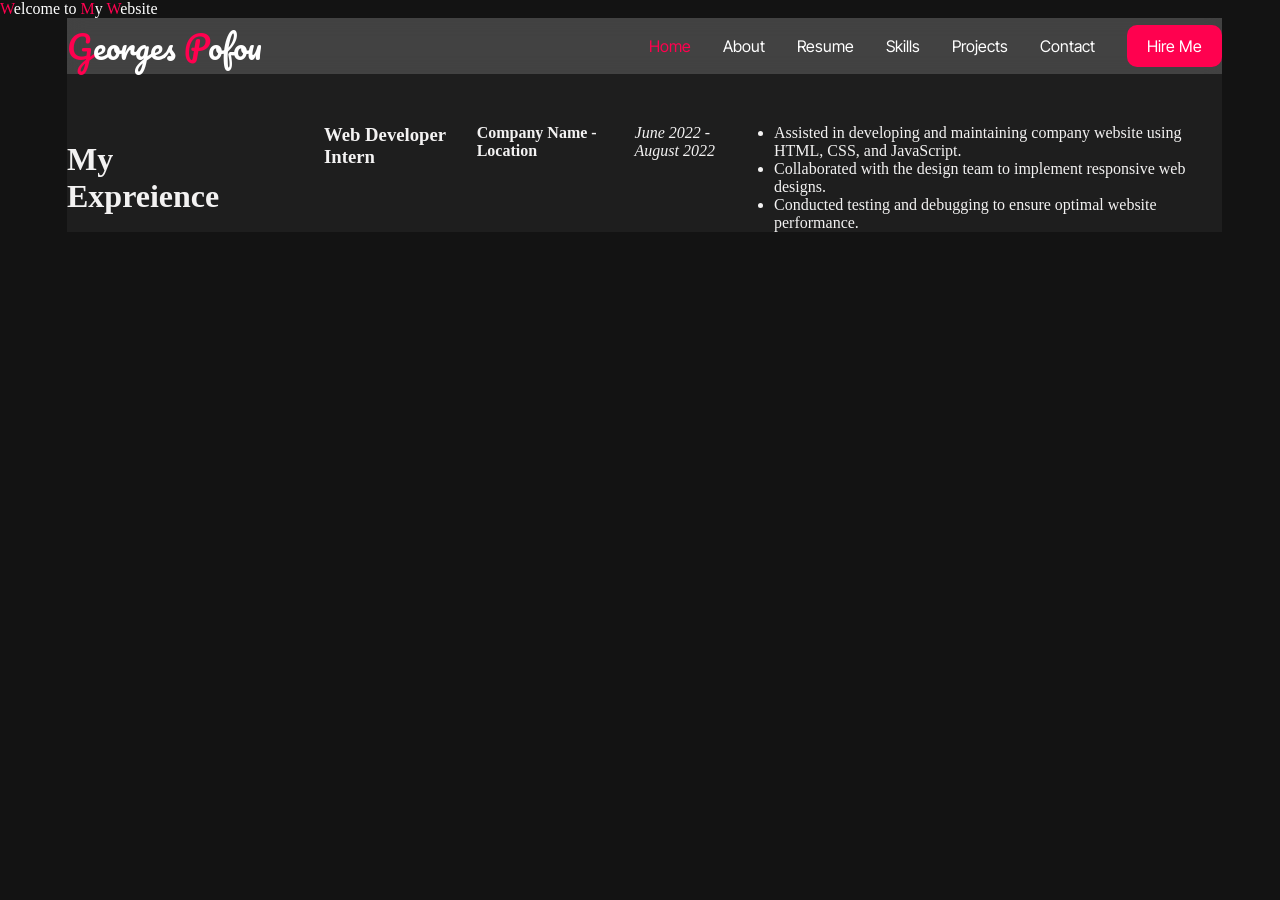
<file: Resume/index.html>
<!DOCTYPE html>
<html lang="en">
<head>
    <meta charset="UTF-8">
    <meta name="viewport" content="width=device-width, initial-scale=1.0">
    <title>Resume</title>
    <link rel="stylesheet" href="index.css">
</head>
<body>
<p class="wlcome">
      <span>W</span>elcome to <span>M</span>y <span>W</span>ebsite
    </p>

   <header class="navbar-container">
      <div class="logo"><span>G</span>eorges <span>P</span>ofou</div>
      <nav class="nav-items">
        <ul>
          <li><a class="home" href="../index.html">Home</a></li>
          <li><a href="../AboutMe/About.html">About</a></li>
          <li><a href="../Resume/index.html">Resume</a></li>
          <li><a href="../Skills/Skill.html">Skills</a></li>
          <li><a href="../Projects/project.html">Projects</a></li>
          <li><a href="../ContactForm/contact.html">Contact</a></li>
          <li><a class="btn hireMe" href="../ContactForm/contact.html">Hire Me</a></li>
        </ul>
      </nav>
    </header>
    <main>
        <div class="myExperience">
            <div class="exp">
                <h1>My Expreience</h1>
            </div>
            <div class="experienceDetails">

                <h3>Web Developer Intern</h2>
                <h4>Company Name - Location</h3>
                <p><em>June 2022 - August 2022</em></p>
                <ul>
                    <li>Assisted in developing and maintaining company website using HTML, CSS, and JavaScript.</li>
                    <li>Collaborated with the design team to implement responsive web designs.</li>
                    <li>Conducted testing and debugging to ensure optimal website performance.</li>
                </ul>
            </div>
        </div>
        <div class="myducation"></div>
    </main>
</body>
</html>
</file>
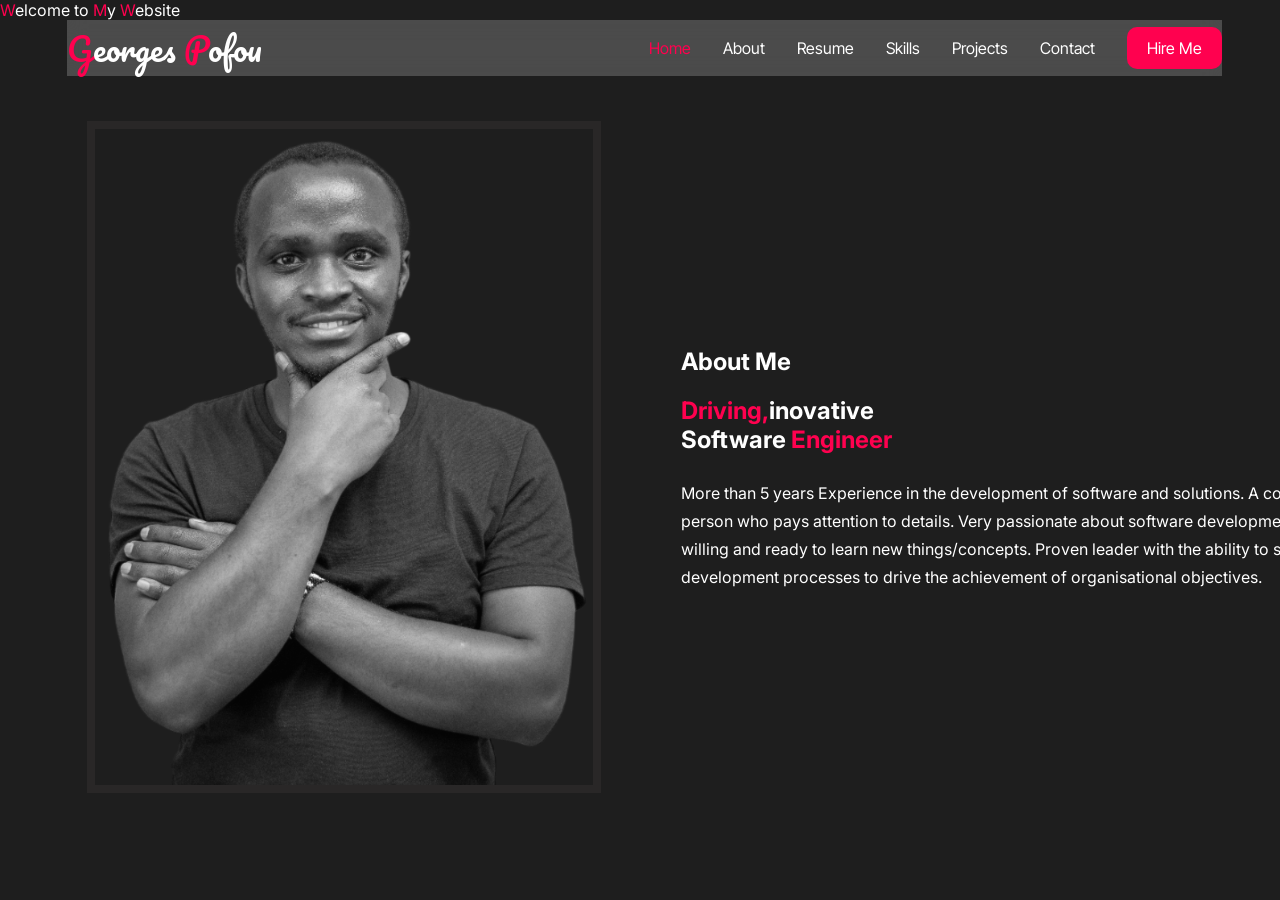
<file: AboutMe/About.html>
<!DOCTYPE html>
<html lang="en">
  <head>
    <meta charset="UTF-8" />
    <meta name="viewport" content="width=device-width, initial-scale=1.0" />
    <title>About Me</title>
    <link rel="stylesheet" href="About.css" />
  </head>
  <body>
    <p class="wlcome">
      <span>W</span>elcome to <span>M</span>y <span>W</span>ebsite
    </p>

    <header class="navbar-container">
      <div class="logo"><span>G</span>eorges <span>P</span>ofou</div>
      <nav class="nav-items">
        <ul>
          <li><a class="home" href="../index.html">Home</a></li>
          <li><a href="../AboutMe/About.html">About</a></li>
          <li><a href="../Resume/index.html">Resume</a></li>
          <li><a href="../Skills/Skill.html">Skills</a></li>
          <li><a href="../Projects/project.html">Projects</a></li>
          <li><a href="../ContactForm/contact.html">Contact</a></li>
          <li>
            <a class="btn hireMe" href="../ContactForm/contact.html">Hire Me</a>
          </li>
        </ul>
      </nav>
    </header>
    <main class="about-container">
      <section class="lef-col">
        <img src="asset/about img1.svg" alt="" srcset="" />
      </section>
      <section class="right-col">
        <h1>About Me</h1>
        <div>
          <h1><span>Driving,</span>inovative</h1>
          <h2>Software <span>Engineer</span></h2>
        </div>
        <div class="description">
          <p>
            More than 5 years Experience in the development of software and
            solutions. A conscientious person who pays attention to details.
            Very passionate about software development, always willing and ready
            to learn new things/concepts. Proven leader with the ability to
            streamline development processes to drive the achievement of
            organisational objectives.
          </p>
        </div>
      </section>
    </main>
    <footer></footer>
  </body>
</html>
</file>
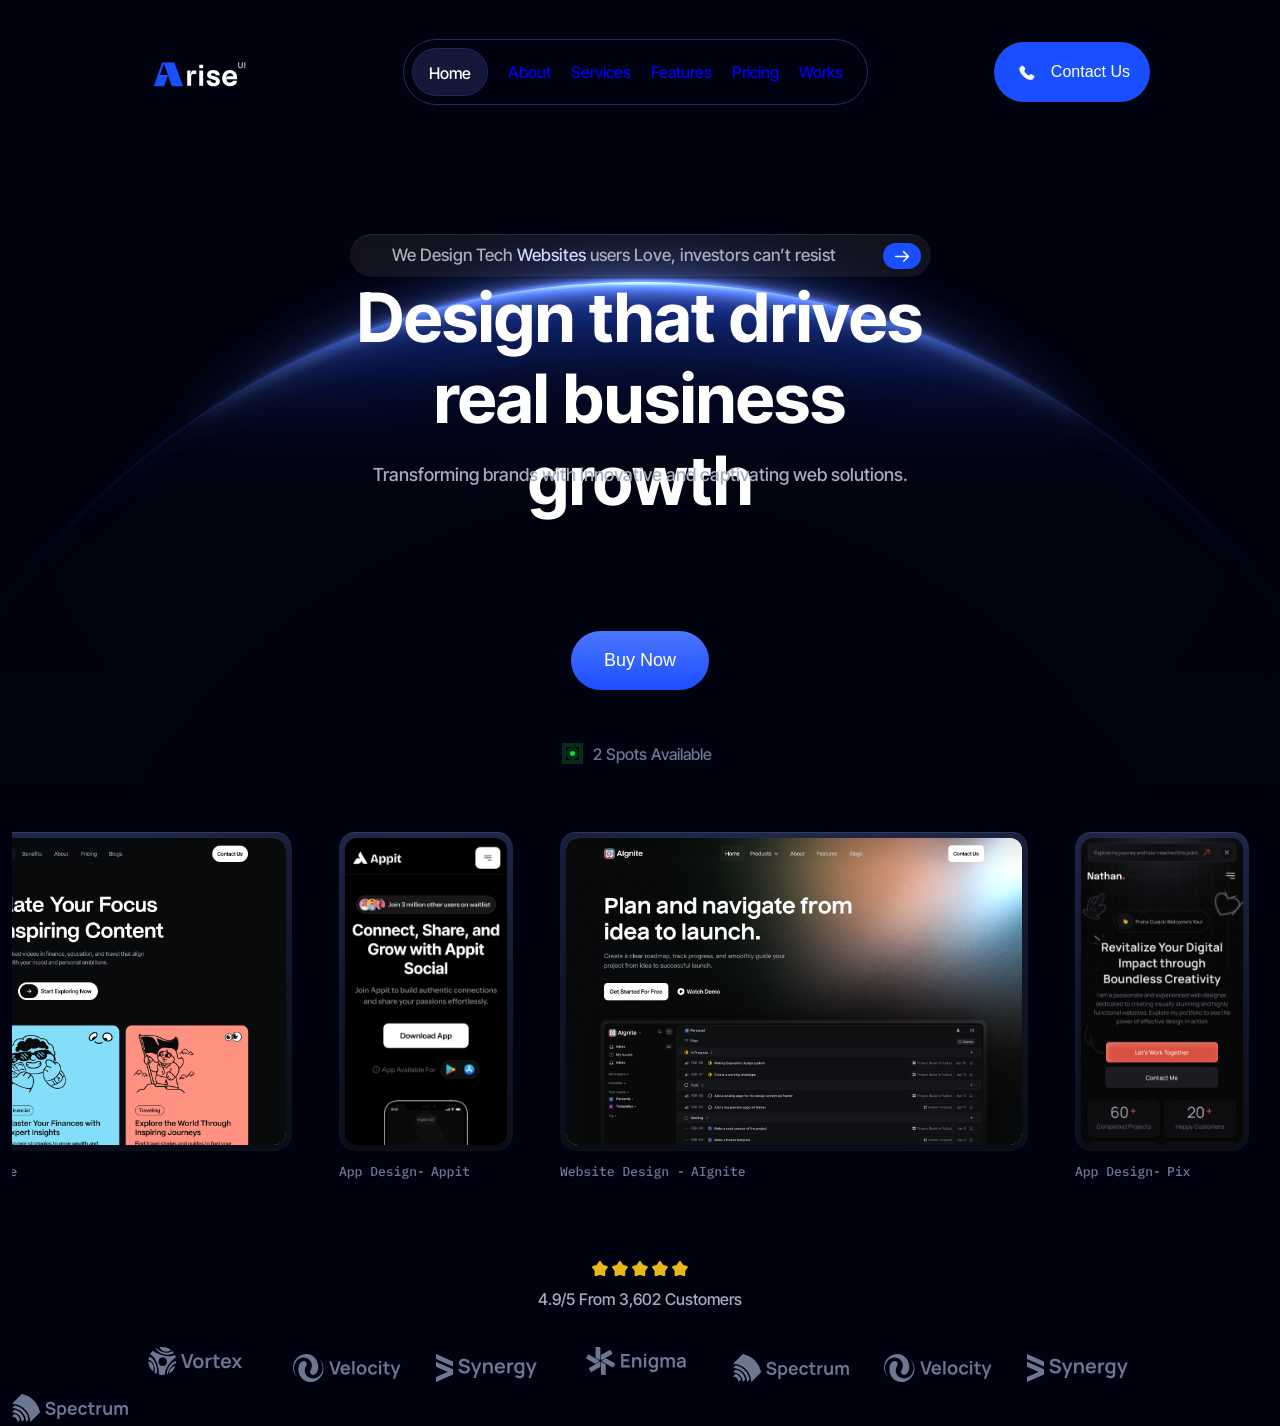
<file: HeroFigma/Hero.html>
<!DOCTYPE html>
<html lang="en">
<head>
    <meta charset="UTF-8">
    <meta name="viewport" content="width=device-width, initial-scale=1.0">
    <title>Document</title>
    <link rel="stylesheet" href="Hero.css">
</head>
<body>
        <!-- https://www.figma.com/design/swIhzocMi5y1WWtdC9Lo6n/Recreations?node-id=6-2&t=VXYSaJiNozmJByoT-1 -->
         <header class="hero-header" >
           <div class="logo">
            <img src="HeroImage/Logo.svg" alt="">
           
          </div>
          <div class="nav-container">
           <nav >
            <ul>
                <li class="div1" >
                    <a class="btn home" href="../index.html">Home</a>

                </li>
                <li>
                    <a href="../AboutMe/About.html">About</a>
                </li>
                <li>
                    <a href="../Skills/Skill.html">Services</a>
                </li>
                <li>
                    <a href="../Projects/project.html">Features</a>
                </li>
                <li>
                    <a href="../Projects/project.html">Pricing</a>
                </li>
                <li>
                    <a href="../Projects/project.html">Works</a>
                </li>
            </ul>
             </nav>
          </div>
       
                    <div class="ctUs">
                        <img class="phone-icon" src="HeroImage/Phone.svg" alt="">
                        <button onclick="location.href='../ContactForm/contact.html'">Contact Us </button>
           
            
          </div>     
        </header>
       <main class="main-Hero">
          <div class="Row1-container">
          <!-- <div class=" box box1"> -->
               <div class="box1-header">
                <p class="header-p" >We Design Tech <span>Websites</span> users Love, investors can’t resist</p>
                <img class="fowardIcon"  src="HeroImage/foward-icon.png" alt="">
              </div> 
              <div class="box1-body">
               <!-- <div class="box1-header">
                <p class="header-p">We Design Tech <span>Websites</span> users Love, investors can’t resist</p>
                <img class="fowardIcon"  src="HeroImage/foward-icon.png" alt="">
              </div> -->
                <span class="box1-text">
                    Design that drives real business growth

                </span>
                 <p class="text-p">
                    Transforming brands with innovative and captivating web solutions.

                 </p>
              </div>
           <!-- </div> -->
          <div class=" mid_Endbox2">
            <button class="buy-btn">
                Buy Now
            </button>
             <div class="Spots-box">
            <p class="Spot-Text">
               2 Spots Available 
               </p>
               <img class="Spot-img"  src="HeroImage/2SpotsIcon.svg" alt="">
            </div>

         </div>
         </div>
           <div class="Row2-container">
          <div class="colum1"><img src="HeroImage/col1-img.svg" alt=""></div>
          <div class="colum2"><img src="HeroImage/col2-img.svg" alt=""></div>
          <div class="colum3"><img src="HeroImage/col3-img.svg" alt=""></div>
          <div class="colum4"><img src="HeroImage/col4-img.svg" alt=""></div>
          <div class="colum5"><img src="HeroImage/col5-img.svg" alt=""></div>
         </div>
         <div class="Row3-container">
         <div class="top-row">
            <div class="stars-box">
                <img class="star" src="HeroImage/star-img.svg" alt="">
                <img class="star" src="HeroImage/star-img.svg" alt="">
                <img class="star" src="HeroImage/star-img.svg" alt="">
                <img class="star" src="HeroImage/star-img.svg" alt="">
                <img class="star" src="HeroImage/star-img.svg" alt="">
            </div>
            <div class="text-box">
                <p>4.9/5 From 3,602 Customers</p>
            </div>
       </main>
         <footer class="footer-row">
            <img src="HeroImage/lumina-icon.svg" alt="">
            <img src="HeroImage/vortexIcon.svg" alt="">
            <img src="HeroImage/velicityIcon.svg" alt="">
            <img src="HeroImage/synergyIcon.svg" alt="">
            <img src="HeroImage/EnigmaIcon.svg" alt="">
            <img src="HeroImage/SpectrumIcon.svg" alt="">
            <img src="HeroImage/velicityIcon.svg" alt="">
             <img src="HeroImage/synergyIcon.svg" alt="">
             <img src="HeroImage/SpectrumIcon.svg" alt="">
         </footer>
       
    





</body>
</html>
</file>
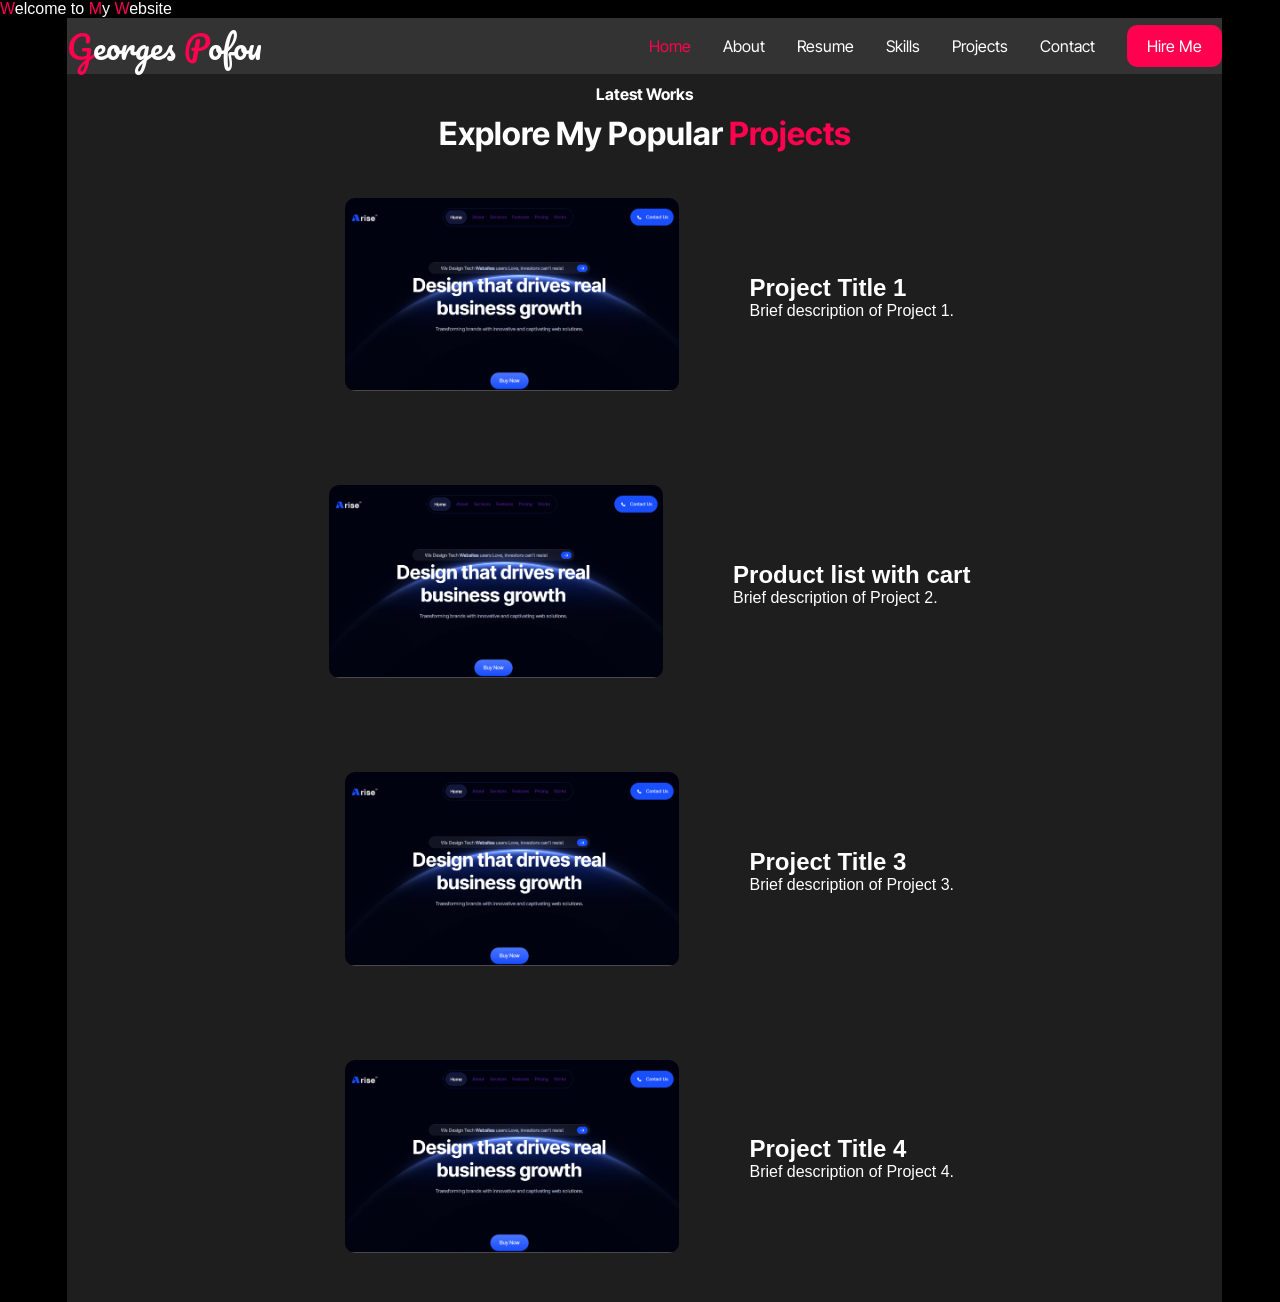
<file: Projects/project.html>
<!DOCTYPE html>
<html lang="en">
  <head>
    <meta charset="UTF-8" />
    <meta name="viewport" content="width=device-width, initial-scale=1.0" />
    <title>Projects</title>
    <link rel="stylesheet" href="project.css" />
  </head>
  <body>
    <p class="wlcome">
      <span>W</span>elcome to <span>M</span>y <span>W</span>ebsite
    </p>
    <header class="navbar-container">
      <div class="logo"><span>G</span>eorges <span>P</span>ofou</div>
      <nav class="nav-items">
        <ul>
          <li><a class="home" href="../index.html">Home</a></li>
          <li><a href="../AboutMe/About.html">About</a></li>
          <li><a href="../Resume/index.html">Resume</a></li>
          <li><a href="../Skills/Skill.html">Skills</a></li>
          <li><a href="../Projects/project.html">Projects</a></li>
          <li><a href="../ContactForm/contact.html">Contact</a></li>
          <li>
            <a class="btn hireMe" href="../ContactForm/contact.html">Hire Me</a>
          </li>
        </ul>
      </nav>
    </header>

    <!-- Latest Works   -->

    <main>
      <h4>Latest Works</h4>
      <h1>Explore My Popular<span> Projects</span></h1>
      <section class="project1-container">
        <div class="card project2-card">
          <a href="../HeroFigma/Hero.html" target="_blank">
            <img src="../HeroFigma/HeroImage/viewPage.png" alt="Project 2" />
          </a>
        </div>

        <div class="project1Details">
          <h2>Project Title 1</h2>
          <p>Brief description of Project 1.</p>
        </div>
      </section>
      <section class="project2-container">
        <div class="card project3-card">
          <a href="../HeroFigma/Hero.html" target="_blank">
            <img src="../HeroFigma/HeroImage/viewPage.png" alt="Project3" />
          </a>
        </div>

        <div class="projectDetails">
          <h2>Product list with cart</h2>
          <p>Brief description of Project 2.</p>
        </div>
      </section>
      <section class="project3-container">
        <div class="card project4-card">
          <a href="../HeroFigma/Hero.html" target="_blank">
            <img src="../HeroFigma/HeroImage/viewPage.png" alt="Project 4" />
          </a>
        </div>

        <div class="project3Details">
          <h2>Project Title 3</h2>
          <p>Brief description of Project 3.</p>
        </div>
      </section>
      <section class="project4-container">
        <div class="card project4-card">
          <a href="" target="_blank">
            <img src="../HeroFigma/HeroImage/viewPage.png" alt="Project 4" />
          </a>
        </div>

        <div class="project4Details">
          <h2>Project Title 4</h2>
          <p>Brief description of Project 4.</p>
        </div>
      </section>
    </main>
    <footer></footer>
  </body>
</html>
</file>
<file: Resume/index.css>
@import url('https://fonts.googleapis.com/css2?family=Inter+Tight:ital,wght@0,100..900;1,100..900&family=Inter:ital,opsz,wght@0,14..32,100..900;1,14..32,100..900&family=Pacifico&display=swap');

@import url('https://fonts.googleapis.com/css2?family=Inter+Tight:ital,wght@0,100..900;1,100..900&family=Inter:ital,opsz,wght@0,14..32,100..900;1,14..32,100..900&family=Pacifico&display=swap');


*{
    margin: 0;
    padding: 0;
    box-sizing: border-box;
}
body{background-color: #131313;
    color: #f3f2f2;
    
}
.navbar-container{
    margin-right: 58px;
    margin-left: 67px;
    
    display: flex;
    justify-content: space-between;
    align-items: center;
    background: rgba(255, 255, 255, 0.2);
    backdrop-filter: blur(10px);
}

.wlcome{ color: #FFFFFF;
animation:right-left  30s linear infinite ;
}

@keyframes right-left {
  0% {transform: translateX(100vw);}
  
  100% {transform: translateX(-100vw);}
}


.logo{color:#FFFFFF ;
font-family: 'Pacifico';
font-size:32px;

}
.nav-items{

}
.nav-items ul{
    display: flex;
    list-style: none;
    justify-content: space-between;
    align-items: center;
    
    
}

ul{
    gap: 32px;
    

}
ul li{

}
ul li a{
    text-decoration: none;
    color: #FFFFFF;
    font-family: 'Inter Tight', sans-serif;
  
}
.home{color: #FF014F;}
span{
    color: #FF014F;
}
.btn{background-color:#FF014F;
    text-decoration: none;
    padding:11px 20px;
    border-radius: 10px;
     color: #FFFFFF;
    font-size:medium;

}

.hireMe{  animation-duration: 2s;
  animation-name: hireMe-color;
  animation-iteration-count: infinite;
  animation-direction: alternate;
}

@keyframes hireMe-color {
  from {
    background-color:#FF014F;
  }

  to {
    background-color: green;
  }
}
main{margin-right: 58px;
    margin-left: 67px;
    background-color:#1E1E1E; 

}
.myExperience{
    padding-top: 50px;
    display: flex;
    justify-content: center;
    align-items: center;
    gap: 100px;
}
.experienceDetails{
    display: flex;
    flex-direction: row;
    gap: 20px;
}
</file>
<file: AboutMe/About.css>
@import url('https://fonts.googleapis.com/css2?family=Inter+Tight:ital,wght@0,100..900;1,100..900&family=Inter:ital,opsz,wght@0,14..32,100..900;1,14..32,100..900&family=Pacifico&display=swap');


*{
    margin: 0;
    padding: 0;
    box-sizing: border-box;
}
body{ font-family: 'Inter', sans-serif;
background-color:#1E1E1E ;
}

.navbar-container{
    margin-right: 58px;
    margin-left: 67px;
  
    display: flex;
    justify-content: space-between;
    align-items: center;
    background: rgba(255, 255, 255, 0.2);
    backdrop-filter: blur(10px);
}

.wlcome{ color: #FFFFFF;
animation:right-left  30s linear infinite ;
}

@keyframes right-left {
  0% {transform: translateX(100vw);}
  
  100% {transform: translateX(-100vw);}
}





.logo{color:#FFFFFF ;
font-family: 'Pacifico';
font-size:32px;

}
.nav-items{

}
.nav-items ul{
    display: flex;
    list-style: none;
    justify-content: space-between;
    align-items: center;
    
    
}

ul{
    gap: 32px;
    

}
ul li{

}
ul li a{
    text-decoration: none;
    color: #FFFFFF;
    font-family: 'Inter Tight', sans-serif;
  
}
.home{color: #FF014F;}
span{
    color: #FF014F;
}
.btn{background-color:#FF014F;
    text-decoration: none;
    padding:11px 20px;
    border-radius: 10px;
     color: #FFFFFF;
    font-size:medium;

}

    
.about-container{ display: flex;
    align-items: center;
    justify-content: space-between;
    width: 1331px;
    height: 674px;
    column-gap: 80px;
    
   margin-top: 46px;
margin-left:87px ;
margin-right:58px ;
margin-bottom:46px ;
}
.lef-col{
    align-items: flex-start;

}
h1{margin-top: 20px;

}
h2,h1{
   
    color: #FFFFFF;
}

img{border: 8px solid rgb(41, 39, 39);

}
.right-col{
   

}
span{ color: #FF014F;

}
.description{ 
    margin-top: 25px;
    margin-right: 27px;
   spacing:10px;
   line-height: 28px;
    font-size: regular;   color:#FFFFFF ;
    

}
</file>
<file: HeroFigma/Hero.css>
@import url('https://fonts.googleapis.com/css2?family=Inter+Tight:ital,wght@0,100..900;1,100..900&family=Inter:ital,opsz,wght@0,14..32,100..900;1,14..32,100..900&display=swap');



*{
    padding:0;
    margin: 0;
    box-sizing: border-box;
}
body{background: #00020F;
 

 font-family: "Inter Tight";
}
.main-Hero{
background-image: url('HeroImage/Background\ Image.svg');
background-repeat: no-repeat;
background-position: center top;
   
}

.hero-header{ max-width:1180px;
  display: flex;
  justify-content: space-between;
    align-items: center;
    padding: 6px 0;  
    margin-top: 27.75px; 
    margin-left:130px ;
    margin-right: 130px;
 

}

.logo{
   margin-top:12px;
   margin-bottom: 12px;
      

}

img{
padding-top: 10.86px;
padding-top: 8.34px;
  padding-left: 11.8px;
  padding-right: 19.21px;

}
.nav-container{
border-width: 1px solid #242D6B   
}

nav{ 
}

ul{ display: flex;
  justify-content:center;
  align-items: center;
  border-radius: 100px;
   border: 1px solid #242D6B;
   padding-top:8px ;
   padding-bottom: 8px;
   padding-right:24px ;
   padding-left:8px ;
   gap: 20px;
   /*margin-right:130px ;*/
   /*margin-left: 238.58px;*/
   /*background: #00020F; */  
}

li{ 
    list-style: none;
    color: #A7ADBE;
font-weight: 500;
font-style: Medium;
font-size: 16px;
line-height: 150%;
letter-spacing: 0%;
    }
    
  .div1{
    width: 76px;
   height: 48px;
   padding:12px 16px ;
   gap: 2px;
  opacity: 1;
border-radius: 100px;
border-width: 1px;
background: #131839;
border: 1px solid #202860;
  }
.home{
   font-weight: 500;
  font-style: Medium;
  font-size: 16px;
  line-height: 150%;
  letter-spacing: 0%;
  color: #FFFFFF;
 background: #131839;

  }  

a{text-decoration: none;
    
}

.ctUs{ 
   display: flex;
  align-items: center;
   background: #1A4FFF;
   border-radius: 100px;
   gap:6px; 

}
button{background: none;
   border: none;

  margin-top:14px;
  margin-bottom: 14px;
  padding-right: 20px;
  color: #FFFFFF;
font-weight: 500;
font-style: Medium;
font-size: 16px;
line-height: 150%;
letter-spacing: 0%;

}

.phone-icon{   
  margin-top: 18.67px;
   margin-bottom: 19.17px;
   margin-right: 5.17px;
   padding-top: 2.67px;
   padding-left:22.33px ;
   padding-right: 3.17px;
   background:none; 
  color: #FFFFFF;
 
}
.Row1-container{ display: flex;
  justify-content: space-between;
  align-items: center;
  flex-direction: column;
  max-width: 780px;
  margin-left: 330px;
  margin-right:330px;
  margin-top: 118px;
  
     
}
.box1{ display: flex;
  justify-content: space-between
}
.box1-header{
 
  gap: 10px;
  display: flex;
  justify-content: space-between;
  align-items: center;
  
  /*margin-top: 8px;*/
  margin-left: 133.5px;
  margin-right: 133.5px;
  /*border-top: 1px solid #0f2cba1a;*/
  border-radius: 100px;
   background: #FFFFFF12;
   border-top: 1px solid #FFFFFF1A;


   backdrop-filter: blur(12px);

box-shadow: 0px 8px 10.9px 0px #0003121F;

box-shadow: 0px 1px 1px 0px #0003124D;


}
.header-p{ 
  width: 513px;
  color: #A7ADBE;
font-weight: 500;
font-style: Medium;
font-size: 17px;
line-height: 150%;
letter-spacing: 0%;
text-align: center;
padding-top: 8px;
padding-bottom: 8px;
padding-left: 16px;











}
span{color: #CCD8FF;


}
.fowardIcon{
  padding-left: 10px;
  padding-right: 10px;;
  padding-bottom: 4px;
  padding-top: 4px;
  
  /*padding-right: 10px;
  padding-left: 10px;*/}
  
 .box1-body{ max-width: 780px;
         height: 211px;
      margin-bottom: 143px;
    display: flex; 
  justify-content: center;
  align-items: center; 
  flex-direction: column;
 }


.box1-text{
height: 164px;
opacity: 1;
font-weight: 700;
font-style: Bold;
font-size: 68px;
leading-trim: NONE;
line-height: 120%;
letter-spacing: 0%;
text-align: center;
color:#FFFFFF;

}
.text-p{
 margin-top: 20px;
font-weight: 500;
font-style: Medium;
font-size: 18px;
leading-trim: NONE;
line-height: 150%;
letter-spacing: 0%;
text-align: center;
color: #A7ADBE;


}

.mid_Endbox2{display: flex;
  justify-content: space-between;
  align-items: center;
  flex-direction: column;
 /* width: 278px;*/
 margin-right: 251px;
 margin-left: 251px; 
}

.buy-btn{ 
  margin-left: 70px;
  margin-right: 70px;
  padding: 16px 33px;
  margin-top: 0px;
  margin-bottom: 44px;
  background: linear-gradient(180deg, #4D76FF 0%, #1A4FFF 100%);
font-weight: 500;
font-style: Medium;
font-size: 18px;
line-height: 150%;
letter-spacing: 0%;
vertical-align: middle;
color: #FFFFFF;
border-radius: 100px;



}

.Spots-box{
  margin-left: 70px;
  margin-right: 70px;
  display: flex;
  justify-content: space-between;
  align-items: center;
  flex-direction: row-reverse;
  gap: 9.5px;

}
.Spot-Text{width: 125px;
  height: 24px;
  color:#6D7792;
font-weight: 500;
font-style: Medium;
font-size: 16px;
leading-trim: NONE;
line-height: 150%;
letter-spacing: 0%;



}
.Spot-img{ 
opacity: 1;
color: #0DDE34;
 border: 4px solid #0DDE3433;;
 margin-top: 9.5px;
 margin-bottom: 9.5px;
 padding:0px;
 

}

.Row2-container{display: flex;
  justify-content: space-between;
  align-items: center;
  flex-direction: row;
  overflow: hidden;
 column-gap: 16px;
  width: 1440px;
  margin-top: 49.97px;
 
}

.Row3-container{ 
 margin-top: 76.52px;



}

.top-row{display: flex;
  justify-content: center;
  align-items: center;
  flex-direction: column;
  gap: 10px;

}
.stars-box{
  width: 96px;
 display: flex;
  justify-content: space-between;
  align-items: center;
  gap: 4px;

}
.star{ 
 width: 16px;
 height: 16px;
 margin-top: 0px;
 margin-bottom: 0px;
 margin-left: 0px;
 margin-right: 0px;
 padding: 0px;
padding: 0px;
opacity: 1;
border-radius: 1px;
}

.text-box{
font-weight: 500;
font-style: Medium;
font-size: 16px;
leading-trim: NONE;
line-height: 150%;
letter-spacing: 0%;
text-align: center;
color: #A7ADBE;

margin-left: 485px;
margin-right:485px ;
width: 210px;

}
.footer-row{
  margin-top: 20px;
}
</file>
<file: Projects/project.css>
@import url('https://fonts.googleapis.com/css2?family=Inter+Tight:ital,wght@0,100..900;1,100..900&family=Inter:ital,opsz,wght@0,14..32,100..900;1,14..32,100..900&family=Pacifico&display=swap');

@import url('https://fonts.googleapis.com/css2?family=Inter+Tight:ital,wght@0,100..900;1,100..900&family=Inter:ital,opsz,wght@0,14..32,100..900;1,14..32,100..900&family=Pacifico&display=swap');

*{
    margin: 0;
    padding: 0;
    box-sizing: border-box;
}



body{background-color:#000000 ;
     color: #FFFFFF;
    font-family: Arial, sans-serif;
    
    
}
.navbar-container{
    margin-right: 58px;
    margin-left: 67px;
    margin-top: 0px;
    display: flex;
    justify-content: space-between;
    align-items: center;
    background: rgba(255, 255, 255, 0.2);
    backdrop-filter: blur(10px);
}

.wlcome{ color: #FFFFFF;
animation:right-left  30s linear infinite ;
}

@keyframes right-left {
  0% {transform: translateX(100vw);}
  
  100% {transform: translateX(-100vw);}
}


.logo{color:#FFFFFF ;
font-family: 'Pacifico';
font-size:32px;

}
.nav-items{

}
.nav-items ul{
    display: flex;
    list-style: none;
    justify-content: space-between;
    align-items: center;
    
    
}

ul{
    gap: 32px;
    

}
ul li{

}
ul li a{
    text-decoration: none;
    color: #FFFFFF;
    font-family: 'Inter Tight', sans-serif;
  
}
.home{color: #FF014F;}
span{
    color: #FF014F;
}
.btn{background-color:#FF014F;
    text-decoration: none;
    padding:11px 20px;
    border-radius: 10px;
     color: #FFFFFF;
    font-size:medium;

}

.hireMe{  animation-duration: 2s;
  animation-name: hireMe-color;
  animation-iteration-count: infinite;
  animation-direction: alternate;
}

@keyframes hireMe-color {
  from {
    background-color:#FF014F;
  }

  to {
    background-color: green;
  }
}





main{margin-right: 58px;
    margin-left: 67px;
    background-color: #1E1E1E;
}
h4,h1{ text-align: center;
    font-family: 'Inter Tight', sans-serif;
    padding-top: 10px;
   
}

section{
   
    justify-content: center;
    align-items: center;
   
    row-gap: 20px;
    padding: 45px 20px;
}
.project1-container,
.project2-container,
.project3-container,
.project4-container{
   display: flex;
    justify-content: center;
    align-items: center;
    flex-direction: row;
    column-gap: 70px;
    width: 100%;
   
   
       
   
}

.card{
    width: 30%;
    margin-left:10px ;
   
}
img{
    width: 100%;
    border-radius: 10px;
}

header{
    
}
header h1{
    
}
</file>
